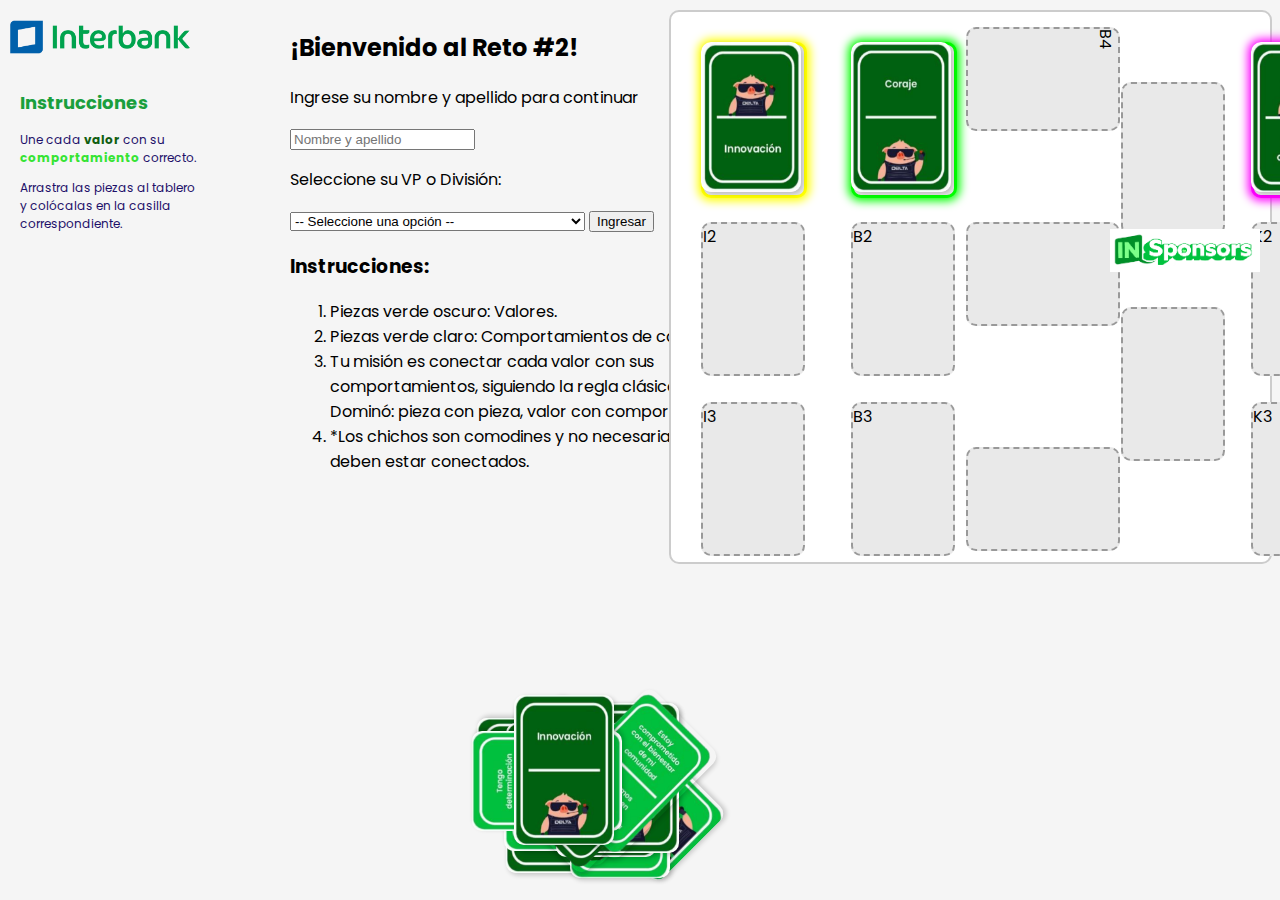
<file: index.html>
<!DOCTYPE html>
<html lang="es">
<head>
  <link href="https://fonts.googleapis.com/css2?family=Poppins&display=swap" rel="stylesheet">
  <meta charset="UTF-8" />
  <title>Juego Dominó - IBK</title>
  <link rel="stylesheet" href="styles.css">
</head>
<body>
  <script defer src="scripts.js"></script>
  <div>
    <div id="instrucciones">
      <img src="static/img/logo.png" alt="Logo" style="max-width: 180px; display: block; margin: 10px 25px 35px -10px;">
      <h2 class="titulo">Instrucciones</h2>
      <p class="descripcion">
        Une cada <strong><span style="color: #105e10;">valor</span></strong> con su
        <strong><span style="color: #36e433;">comportamiento</span></strong> correcto.
      </p>      
      <p class="descripcion">
        Arrastra las piezas al tablero y colócalas en la casilla correspondiente.
      </p>
    </div>
  </div>
  <!-- Contenedor para las chispas -->
  <div id="chispas"></div>

<div id="welcome-card">
  <div class="card-content">
    <div class="card-left">
      <h2>¡Bienvenido al Reto #2!</h2>
      <p>Ingrese su nombre y apellido para continuar</p>
      <input type="text" id="username-input" placeholder="Nombre y apellido" />

      <p>Seleccione su VP o División:</p>
      <select id="vp-select" class="input-style">
        <option value="" disabled selected class="placeholder-option">-- Seleccione una opción --</option>
        <option value="VP FINANZAS">VP FINANZAS</option>
        <option value="VP OPERACIONES Y TECNOLOGIA">VP OPERACIONES Y TECNOLOGIA</option>
        <option value="VP RIESGOS">VP RIESGOS</option>
        <option value="VP MERCADO CAPITALES">VP MERCADO CAPITALES</option>
        <option value="VP COMERCIAL">VP COMERCIAL</option>
        <option value="VP NEGOCIOS RETAIL Y CANALES">VP NEGOCIOS RETAIL Y CANALES</option>
        <option value="VP ASUNTOS CORPORATIVOS Y LEGALES">VP ASUNTOS CORPORATIVOS Y LEGALES</option>
        <option value="DIV. AUDITORIA INTERNA">DIV. AUDITORIA INTERNA</option>
        <option value="DIV. CUMPLIMIENTO">DIV. CUMPLIMIENTO</option>
        <option value="ANALYTICS CENTER OF EXCELLENCE">ANALYTICS CENTER OF EXCELLENCE</option>
        <option value="DIV. LABENTANA">DIV. LABENTANA</option>
        <option value="VP GESTION Y DESARROLLO HUMANO">VP GESTION Y DESARROLLO HUMANO</option>
        <option value="VP FDIGITAL DELIVERY Y PARTNERSHIPS">VP FDIGITAL DELIVERY Y PARTNERSHIPS</option>
      </select>

      <button id="start-button">Ingresar</button>
    </div>
    <div class="card-right">
      <h3>Instrucciones:</h3>
      <ol>
        <li>Piezas verde oscuro: Valores.</li>
        <li>Piezas verde claro: Comportamientos de cada valor.</li>
        <li>Tu misión es conectar cada valor con sus comportamientos, siguiendo la regla clásica del Dominó: pieza con pieza, valor con comportamiento.</li>
        <li>*Los chichos son comodines y no necesariamente deben estar conectados.</li>
      </ol>
    </div>
  </div>
</div>

  <div id="tablero">
    <div class="mensaje-correcto" id="mensaje-correcto">¡Correcto!</div>
    <div id="mensaje-final">¡Ganaste!</div>
    <div id="mensaje-error" style="display: none;" class="mensaje-error">¡Ups! Sigue intentando</div>

    <!-- Casillas (con IDs únicos prefijados con 'casilla-') -->
    <!-- I -->
    <div class="casilla" id="casilla-I1" style="top: 30px; left: 30px;"><span class="numero-casilla">I1</span></div>
    <div class="casilla" id="casilla-I2" style="top: 210px; left: 30px;"><span class="numero-casilla">I2</span></div>
    <div class="casilla" id="casilla-I3" style="top: 390px; left: 30px;"><span class="numero-casilla">I3</span></div>

    <!-- B -->
    <div class="casilla" id="casilla-B1" style="top: 30px; left: 180px;"></div>
    <div class="casilla" id="casilla-B4" style="top: -10px; left: 320px;"><span class="numero-casilla-invertida">B4</span></div>
    <div class="casilla" id="casilla-B7" style="top: 70px; left: 450px;"></div>
    <div class="casilla" id="casilla-B2" style="top: 210px; left: 180px;"><span class="numero-casilla">B2</span></div>
    <div class="casilla" id="casilla-B5" style="top: 185px; left: 320px;"></div>
    <div class="casilla" id="casilla-B8" style="top: 295px; left: 450px;"></div>
    <div class="casilla" id="casilla-B3" style="top: 390px; left: 180px;"><span class="numero-casilla">B3</span></div>
    <div class="casilla" id="casilla-B6" style="top: 410px; left: 320px;"></div>

    <!-- K -->
    <div class="casilla" id="casilla-K1" style="top: 30px; left: 580px;"><span class="numero-casilla">K1</span></div>
    <div class="casilla" id="casilla-K2" style="top: 210px; left: 580px;"><span class="numero-casilla">K2</span></div>
    <div class="casilla" id="casilla-K3" style="top: 390px; left: 580px;"><span class="numero-casilla">K3</span></div>
    <div class="casilla" id="casilla-K4" style="top: 13px; left: 830px;"></div>
    <div class="casilla" id="casilla-K5" style="top: 123px; left: 720px;"></div>
    <div class="casilla" id="casilla-K6" style="top: 243px; left: 790px;"></div>
    <div class="casilla" id="casilla-K7" style="top: 363px; left: 900px;"></div>

    <!-- Cartillas -->
    <img src="static/img/I1.png" id="I1" class="cartilla">
    <img src="static/img/I2.png" id="I2" class="cartilla">
    <img src="static/img/I3.png" id="I3" class="cartilla">
    <img src="static/img/B1.png" id="B1" class="cartilla">
    <img src="static/img/B4.png" id="B4" class="cartilla">
    <img src="static/img/B7.png" id="B7" class="cartilla">
    <img src="static/img/B2.png" id="B2" class="cartilla">
    <img src="static/img/B5.png" id="B5" class="cartilla">
    <img src="static/img/B8.png" id="B8" class="cartilla">
    <img src="static/img/B3.png" id="B3" class="cartilla">
    <img src="static/img/B6.png" id="B6" class="cartilla">
    <img src="static/img/K1.png" id="K1" class="cartilla">
    <img src="static/img/K2.png" id="K2" class="cartilla">
    <img src="static/img/K3.png" id="K3" class="cartilla">
    <img src="static/img/K4.png" id="K4" class="cartilla">
    <img src="static/img/K5.png" id="K5" class="cartilla">
    <img src="static/img/K6.png" id="K6" class="cartilla">
    <img src="static/img/K7.png" id="K7" class="cartilla">

    <img src="static/img/Insponsor.png" alt="Insponsor" style="position: absolute; bottom: 290px; right: 10px; max-width: 150px;">
  </div>
</body>
</html>
</file>
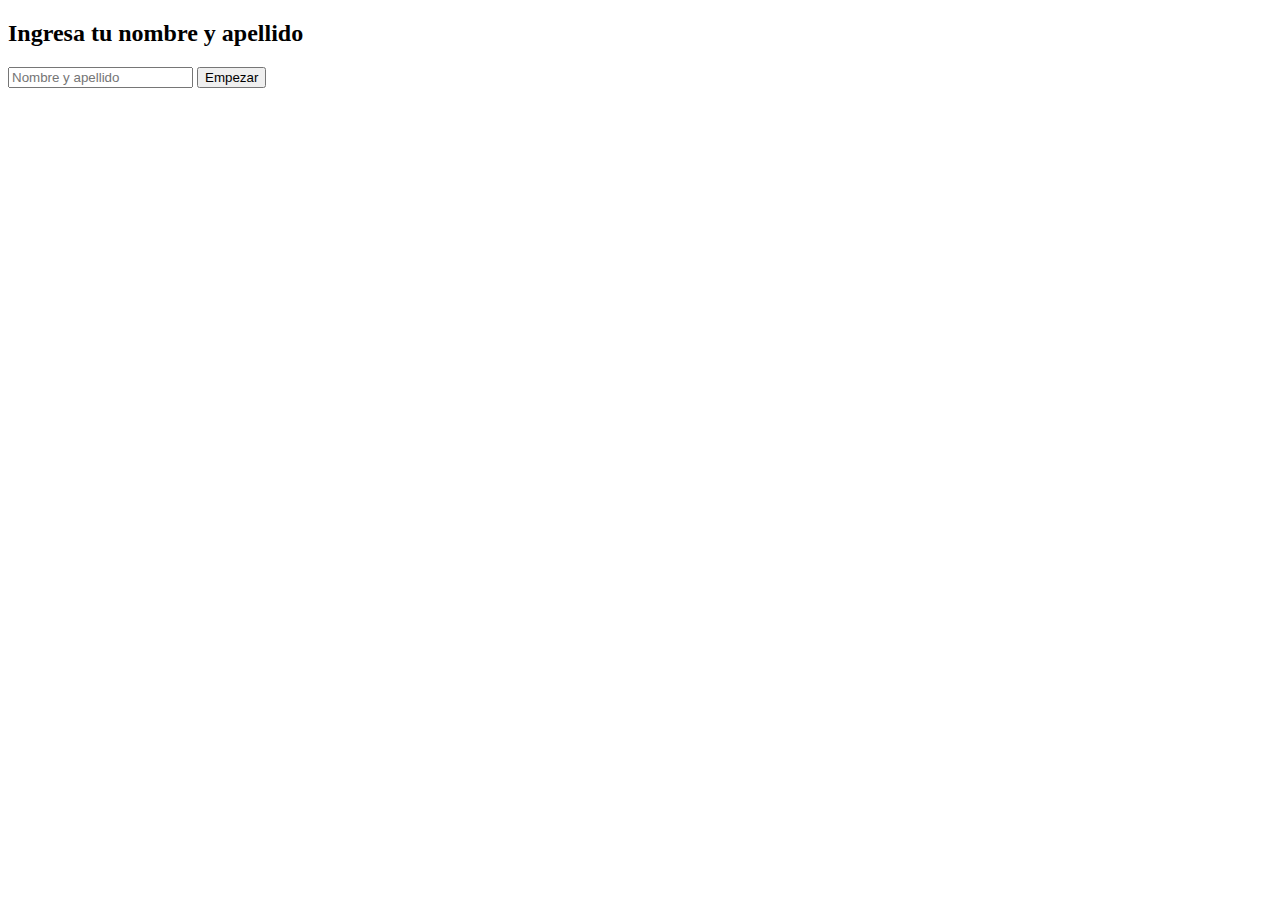
<file: Inicio.html>
<!DOCTYPE html>
<html lang="es">
<head>
  <meta charset="UTF-8">
  <title>Ingreso de Nombre</title>
</head>
<body>
  <h2>Ingresa tu nombre y apellido</h2>
  <form id="formulario">
    <input type="text" id="nombre" placeholder="Nombre y apellido" required>
    <button type="submit">Empezar</button>
  </form>
  <p id="mensaje"></p>

  <script>
    document.getElementById("formulario").addEventListener("submit", async function (e) {
      e.preventDefault();
      const nombre = document.getElementById("nombre").value;

      const response = await fetch("/guardar", {
        method: "POST",
        headers: {
          "Content-Type": "application/json"
        },
        body: JSON.stringify({ nombre })
      });

      const data = await response.text();
      document.getElementById("mensaje").textContent = data;
      document.getElementById("nombre").value = "";
    });
  </script>
</body>
</html>
</file>
<file: styles.css>
body {
      font-family: 'Poppins', sans-serif;
      background-color: #f5f5f5;
      margin: 0;
      padding: 10px 8px 10px 20px;
      display: flex;
    }
    
    /* Rotaciones para las casillas */
    #casilla-B4, #casilla-B5, #casilla-B6 {
      transform: rotate(90deg);
    }

    #casilla-K4, #casilla-K5 {
      transform: rotate(45deg);
    }

    #casilla-K6, #casilla-K7 {
      transform: rotate(135deg);
    }

    /* Rotaciones para las cartillas */
    #B4, #B5, #B6 {
      transform: rotate(270deg);
    }

    #K4, #K5 {
      transform: rotate(45deg);
    }

    #K6, #K7 {
      transform: rotate(315deg);
    }


    #instrucciones {
      width: 250px;
      margin-right: 20px;
      font-size: 14px;
    }

    .titulo {
      color: #1a9f3d;
      font-weight: bold;
      font-size: 18px;
    }

    .descripcion {
      color: #1d1069;
      margin-bottom: 10px;
      width: 180px;
      margin-right: 10px;
      font-size: 12px;
    }

    .mensaje-error {
      position: absolute;
      top: 10px;
      left: 90%;
      transform: translateX(-50%);
      background-color: #ffd5d5;
      color: #b30000;
      padding: 10px 20px;
      border-radius: 10px;
      font-size: 16px;
      font-weight: bold;
      z-index: 9999;
      box-shadow: 0 0 10px rgba(0,0,0,0.2);
     }

    #chispas {
      position: absolute;
      top: 40%;
      left: 30%;
      width: 100%;
      height: 100%;
      z-index: 1000;
      display: none;
    }

    .chispa {
      position: absolute;
      width: 10px;
      height: 10px;
      background-color: #ff0; /* Amarillo para las chispas */
      border-radius: 50%;
      animation: chispaAnimacion 1s infinite;
    }

    @keyframes chispaAnimacion {
      0% {
        transform: scale(1) translate(0, 0);
        opacity: 1;
      }
      100% {
        transform: scale(0) translate(20px, -20px);
        opacity: 0;
      }
    }

    #tablero {
      width: 1500px;
      height: 550px;
      position: relative;
      background-color: #ffffff;
      border: 2px solid #ccc;
      border-radius: 10px;
      margin-left: -85px;
      overflow: visible;
    }

    .casilla {
      width: 100px;
      height: 150px;
      border: 2px dashed #999;
      position: absolute;
      background-color: #e9e9e9;
      border-radius: 10px;
      transition: border 0.3s ease;
    }

    .casilla-correcta {
      border: 3px solid #00ff00 !important; /* Verde más brillante */
      box-shadow: 0 0 10px 3px #00ff00; /* Más intensidad y expansión */
    }

    .casilla-correcta-I {
      border: 3px solid #ffff00 !important; /* Amarillo más fuerte */
      box-shadow: 0 0 10px 3px #ffff00;
    }

    .casilla-correcta-K {
      border: 3px solid #ff00ff !important; /* Fucsia intenso */
      box-shadow: 0 0 10px 3px #ff00ff;
    }

    .mensaje-correcto {
      position: absolute;
      background: #00e676;
      color: white;
      padding: 8px 12px;
      border-radius: 8px;
      font-weight: bold;
      display: none;
      z-index: 10;
      top: 50px;
      right: 10px;
    }

    .cartilla {
      width: 100px;
      height: 150px;
      position: absolute;
      cursor: grab;
      border-radius: 10px;
      transition: all 0.2s ease;
      box-shadow: 2px 2px 5px rgba(0, 0, 0, 0.2);
    }

    #mensaje-final {
      position: absolute;
      top: 40%;
      left: 30%;
      font-size: 100px;
      color: rgb(7, 5, 126);
      font-weight: bold;
      display: none;
      z-index: 999;
      opacity: 0;
      animation: fadeIn 1s ease-in-out forwards;
    }

    /* Animación fadeIn */
    @keyframes fadeIn {
      from {
        opacity: 0;
        transform: scale(0.8);
      }
      to {
        opacity: 1;
        transform: scale(1);
      }
    }
</file>
